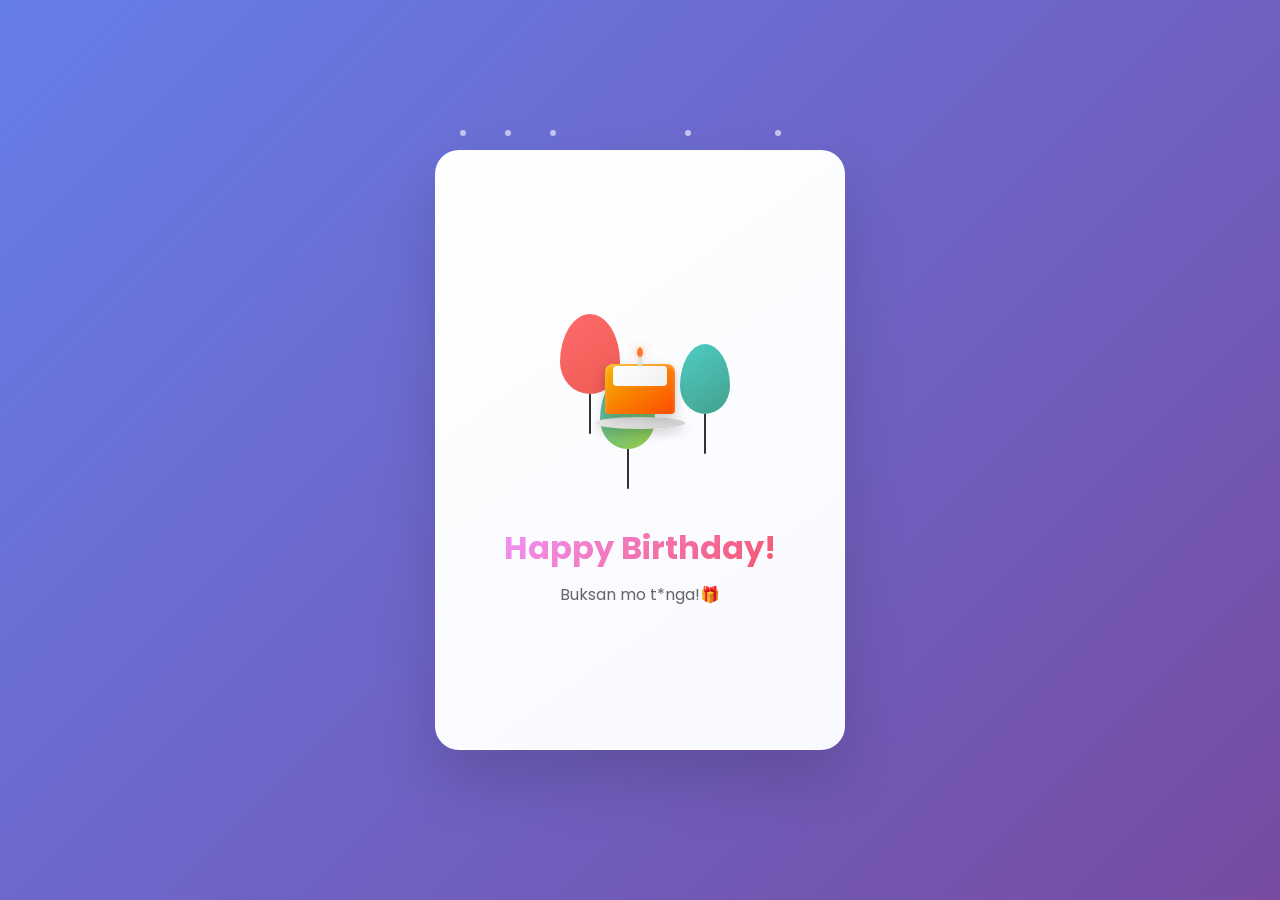
<file: index.html>
<!DOCTYPE html>
<html lang="en">
<head>
    <!-- Your existing meta tags -->
    
    <!-- 🔥 AUTO CACHE-BUSTER -->
    <meta http-equiv="Cache-Control" content="no-cache, no-store, must-revalidate">
    <meta http-equiv="Pragma" content="no-cache">
    <meta http-equiv="Expires" content="0">
    
    <!-- Auto-updating CSS link -->
    <link href="https://fonts.googleapis.com/css2?family=Poppins:wght@300;400;500;600;700&display=swap" rel="stylesheet">
    <link rel="stylesheet" href="style.css?v=<?php echo time(); ?>">
    
    <script>
        // Force cache refresh on load
        if ('serviceWorker' in navigator) {
            navigator.serviceWorker.getRegistrations().then(function(registrations) {
                for(let registration of registrations) {
                    registration.unregister();
                }
            });
        }
    </script>
</head>
<body>
    <div class="container">
        <div class="card" id="birthdayCard">
            <!-- Front Cover -->
            <div class="card-face front">
                <div class="cover-decoration">
                    <div class="balloon balloon-1"></div>
                    <div class="balloon balloon-2"></div>
                    <div class="balloon balloon-3"></div>
                    <div class="cake-cover">
                        <div class="cake-icon">
                            <div class="plate"></div>
                            <div class="cake-body"></div>
                            <div class="candle"></div>
                            <div class="flame"></div>
                        </div>
                    </div>
                </div>
                <h1 class="cover-title">Happy Birthday!</h1>
                <p class="cover-subtitle">Buksan mo t*nga!🎁</p>
            </div>

            <!-- Back Content -->
            <div class="card-face back">
                <div class="message-content">
                    <h2 class="birthday-title">Happy Birthday Aswang! 🎉</h2>
                    
                    <div class="message-body">
                        <p>Since wara akong kwarta pangregalo saimo, ini na lang regalo ko. Dae kana magreklamo kin nata sa website pa ko nagmessage saimo. Atleast for the first time nagtao man ako ki message, online nga lang. Pero ano pa ang silbi kang pagiging IT student ko HAHAHAHAHAH.</p>
                        
                        <p>(Btw, pasensya sa design, rush kaya paggibo ko. Don't worry next time upgraded na design kaini HAHAHAHAH) </p>
                        <p>But anyways, sa kahaluyan ta nang magbarkada, thankful ako ta namidbidan taka. Ta kung bako ko garo kamo naging barkada ni tubo, siguro hanggang ngunyan dae ko kaya iexpress o ipailing sa iba ang tunay kong ugali.</p>
                        
                        <p>Ta sa matod kamo talaga nagpaboost ki confidence ko kaya ang ugali ko arog na kaini ngunyan HAHAHAHAH. Grabe man naexperience ko sa buhay kaiba kamo, and ito talaga ang piga cherish ko hanggang ngunyan.</p>
                        
                        <p>Lalo na su panahong may mga tampuhan, saindo ko lang naexperience manuyo, lalo na simo pag iabot ka kang kabuahan HAHAHAHAHAH. Pati su pagdangog ko sa mga rants mo sa buhay maski oa ka man minsan.</p>
                        
                        <p>Kaya kaito, pagkaiba taka o kamo ni tubo, feel ko talaga nagkakaigwa ako ki mga tugang. Mas feel ko pa pagpadaba nyo kaysa sa tugang ko HAHAHAHAHAH.</p>
                        
                        <p>Kaya ngunyan na minsan na lang kita magiribahan, dangan minsan ko na lang nadadangog o nababasa sa chat mga rant mo, I hope na ayos ka lang. Lalo na iba na ang buhay mo ngunyan.</p>
                        
                        <p>Kaya dapat enjoyon mo ining aldaw na ini, ta sarong beses lang kita naga birthday sa sarong taon. Halia na muna ang mga problema mo sa buhay, dae na muna pagirisipa an ta nakakastress an sa birthday girl namin HAHAHAHAHAH.</p>
                        
                        <p><strong>So yun lang, Happy birthday gilayon boy! Nawa'y maging maogma ang birthday mo. And also hoping na bako lang ngunyan, dapat pirmi maogma ang buhay mo. 🥳✨</strong></p>
                    </div>
                    
                    <div class="signature">
                        <p>Enjoy well! 🎂</p>
                        <div class="heart">💖</div>
                    </div>
                </div>
            </div>
        </div>
        
        <!-- Floating particles -->
        <div class="partices">
            <div class="particle"></div>
            <div class="particle"></div>
            <div class="particle"></div>
            <div class="particle"></div>
            <div class="particle"></div>
        </div>
    </div>

<script>
document.addEventListener('DOMContentLoaded', function() {
    const card = document.getElementById('birthdayCard');
    
    // Touch/Tap to flip (only on tap, not scroll)
    let touchStartY = 0;
    let touchEndY = 0;
    
    card.addEventListener('touchstart', function(e) {
        touchStartY = e.changedTouches[0].screenY;
    });
    
    card.addEventListener('touchend', function(e) {
        touchEndY = e.changedTouches[0].screenY;
        handleTouchSwipe();
    });
    
    function handleTouchSwipe() {
        const swipeDistance = touchEndY - touchStartY;
        
        // Only flip on short taps (less than 30px swipe)
        // Allow scrolling for longer swipes
        if (Math.abs(swipeDistance) < 30) {
            card.classList.toggle('flipped');
        }
    }
    
    // Click to flip (for desktop)
    card.addEventListener('click', function(e) {
        // Don't flip if clicking on scrollable content
        if (e.target.closest('.message-body')) return;
        card.classList.toggle('flipped');
    });
    
    // Keyboard support
    document.addEventListener('keydown', function(e) {
        if (e.code === 'Space' || e.code === 'Enter') {
            e.preventDefault();
            card.classList.toggle('flipped');
        }
    });
    
    // Add confetti effect on first flip
    let hasFlipped = false;
    card.addEventListener('transitionend', function() {
        if (!hasFlipped && card.classList.contains('flipped')) {
            hasFlipped = true;
            createConfetti();
        }
    });
});

function createConfetti() {
    for (let i = 0; i < 50; i++) {
        setTimeout(() => {
            const confetti = document.createElement('div');
            confetti.className = 'particle confetti';
            confetti.style.left = Math.random() * 100 + '%';
            confetti.style.backgroundColor = `hsl(${Math.random() * 360}, 70%, 60%)`;
            confetti.style.animationDuration = (Math.random() * 3 + 2) + 's';
            document.querySelector('.container').appendChild(confetti);
            
            setTimeout(() => {
                confetti.remove();
            }, 5000);
        }, i * 20);
    }    
}
</script>
</body>
</html>
</file>
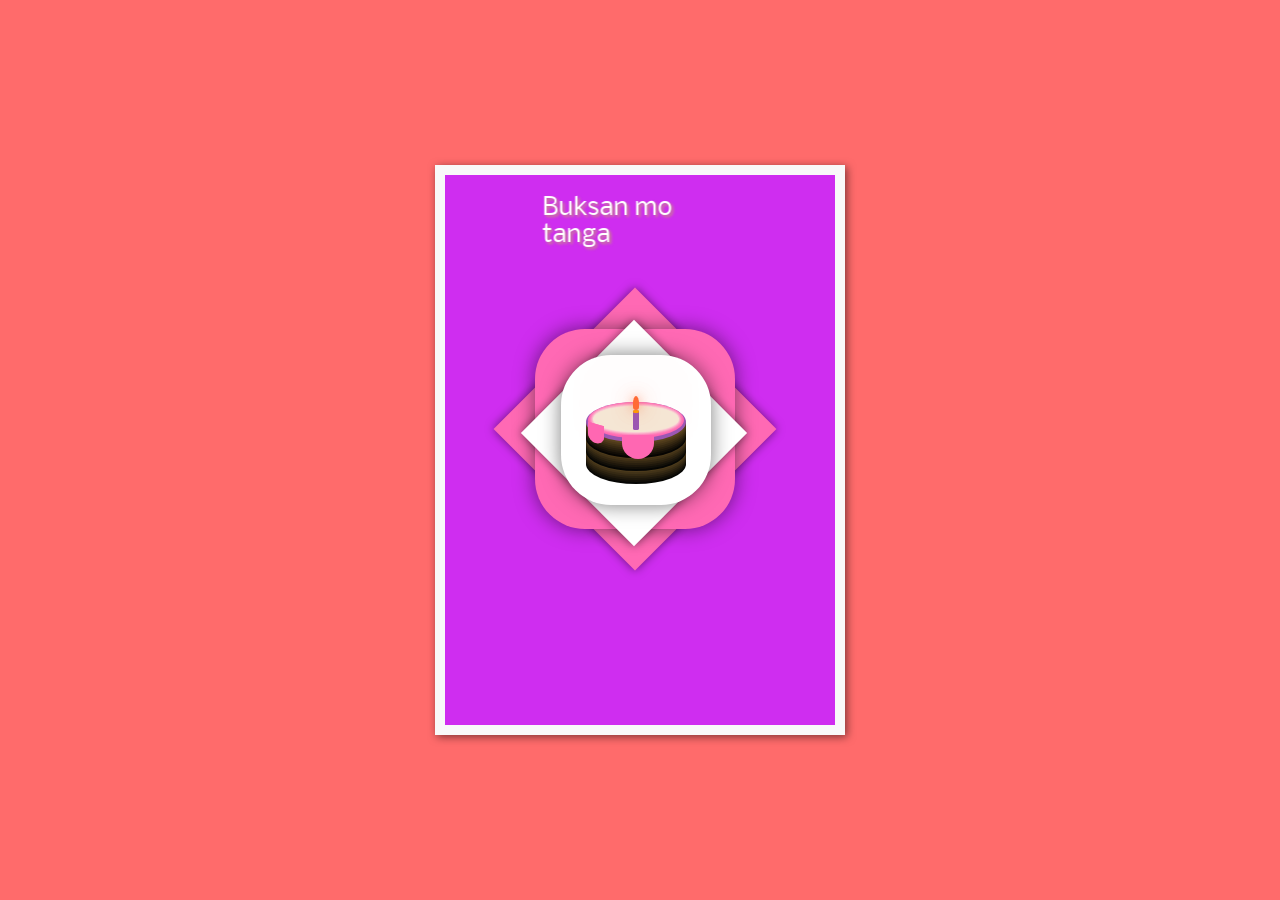
<file: at.html>
<!DOCTYPE html>
<html lang="en">
<head>
    <meta charset="UTF-8">
    <meta name="viewport" content="width=device-width, initial-scale=1.0">
    <meta property = "og:title" content="A Surprise for you!">
    <meta property = "og:description" content="Open this to see your birthday gift">
    <meta property="og:image" content="link-to-a-cute-photo.jpg">
    <title>ASWANG</title>
    <link rel="stylesheet" href="at.css">
</head>
<body>
    <div class="card">
        <div class="back"></div>
        <div class="front">
            <div class="hover-text">Buksan mo tanga</div>
            <div class="cover-shape-large">
                <div class="shape-diamond"></div>
                <div class="shape-block"></div>
            </div>
            <div class="cover-shape-small">
                <div style="  position: absolute;
    width: 160px; margin-left: -8px;
    height: 160px;
    background-color: white;
    box-shadow: 0 0 10px rgb(0, 0, 0, 0.5);
    transform: rotateZ(45deg); margin-top: -15px;"></div>
                <div style=" position: absolute;
    width: 150px; margin-top: -13px;
    height: 150px;
    background-color: white;
    border-radius: 50px;
    box-shadow: 0 0 20px 0 rgba(0, 0, 0, 0.5);
    display: flex;
    flex-direction: column;
    justify-content: center;
    align-items: center;
    overflow: hidden; margin-left: -1px;">
                    <div class="cake">
                        <div class="layer layer-bottom"></div>
                        <div class="layer layer-middle"></div>
                        <div class="layer layer-top"></div>
                        <div class="icing"></div>
                        <div class="drip drip1"></div>
                        <div class="drip drip2"></div>
                        <div class="drip drip3"></div>
                        <div class="candle">
                            <div class="flame"></div>
                        </div>
                    </div>
                </div>
            </div>
        </div>

        <div class="text-container">
            <p id="head">Happy Birthday Aswang!</p>
            <div>Since wara akong kwarta pangregalo saimo, ini na lang regalo ko. Dae kana magreklamo kin nata sa website pa ko nagmessage saimo. Atleast for the first time nagtao man ako ki message, online nga lang. Pero ano pa ang silbi kang pagiging IT student ko HAHAHAHAHAH. But anyways, sa kahaluyan ta nang magbarkada, thankful ako ta namidbidan taka. Ta kung bako ko garo kamo naging  barkada ni tubo, siguro hanggang ngunyan dae ko kaya iexpress o ipailing sa iba ang tunay kong ugali. Ta sa matod kamo talaga nagpaboost ki confidence ko kaya ang ugali ko arog na kaini ngunyan HAHAHAHAH. Grabe man naexperience ko sa buhay kaiba kamo, and ito talaga ang piga cherish ko hanggang ngunyan.  Lalo na su panahong may mga tampuhan, saindo ko lang naexperience manuyo, lalo na simo pag iabot ka kang kabuahan HAHAHAHAHAH. Pati su pagdangog ko sa mga rants mo sa buhay maski oa ka man minsan. Kaya kaito, pagkaiba taka o kamo ni tubo, feel ko talaga nagkakaigwa ako ki mga tugang. Mas feel ko pa pagpadaba nyo kaysa sa tugang ko HAHAHAHAHAH. Kaya ngunyan na minsan na lang kita magiribahan, dangan minsan ko na lang nadadangog o nababasa sa chat mga rant mo, I hope na ayos ka lang.  Lalo  na iba na ang buhay mo ngunyan. Kaya dapat enjoyon mo ining aldaw na ini, ta sarong beses lang kita naga birthday sa sarong taon. Halia na muna ang mga problema mo sa buhay, dae na muna pagirisipa an ta nakakastress an sa birthday girl namin HAHAHAHAHAH. So yun lang, Happy birthday gilayon boy! Nawa'y maging maogma ang birthday mo. And also hoping na bako lang ngunyan, dapat pirmi maogma ang buhay mo.</div>
            <p>Enjoy well!</p>
        </div>
    </div>
</body>
</html>
</file>
<file: style.css>
* {
    margin: 0;
    padding: 0;
    box-sizing: border-box;
}

:root {
    --primary-gradient: linear-gradient(135deg, #667eea 0%, #764ba2 100%);
    --secondary-gradient: linear-gradient(135deg, #f093fb 0%, #f5576c 100%);
    --card-bg: linear-gradient(145deg, #ffffff, #f0f0f0);
    --shadow-light: 0 20px 40px rgba(0,0,0,0.1);
    --shadow-heavy: 0 30px 60px rgba(0,0,0,0.15);
    --border-glow: 0 0 20px rgba(255, 107, 107, 0.3);
}

body {
    font-family: 'Poppins', sans-serif;
    min-height: 100vh;
    background: var(--primary-gradient);
    display: flex;
    justify-content: center;
    align-items: center;
    overflow-x: hidden;
    position: relative;
}

.container {
    width: 100%;
    max-width: 450px;
    padding: 20px;
    perspective: 1000px;
}

.card {
    position: relative;
    width: 100%;
    height: 600px;
    transform-style: preserve-3d;
    transition: transform 0.8s cubic-bezier(0.25, 0.46, 0.45, 0.94);
}

.card.flipped {
    transform: rotateY(180deg);
}

.card-face {
    position: absolute;
    width: 100%;
    height: 100%;
    backface-visibility: hidden;
    border-radius: 24px;
    box-shadow: var(--shadow-heavy);
    display: flex;
    flex-direction: column;
    justify-content: center;
    align-items: center;
    padding: 40px 30px;
    background: var(--card-bg);
    border: 1px solid rgba(255,255,255,0.2);
}

/* Front Face */
.front {
    background: linear-gradient(145deg, #fff 0%, #f8f9ff 100%);
}

.cover-decoration {
    position: relative;
    width: 200px;
    height: 200px;
    margin-bottom: 30px;
}

.balloon {
    position: absolute;
    border-radius: 50% 50% 50% 50% / 60% 60% 40% 40%;
    animation: float 6s ease-in-out infinite;
}

.balloon-1 {
    width: 60px;
    height: 80px;
    background: linear-gradient(145deg, #ff6b6b, #ee5a52);
    left: 20px;
    top: 20px;
    animation-delay: 0s;
}

.balloon-2 {
    width: 50px;
    height: 70px;
    background: linear-gradient(145deg, #4ecdc4, #44a08d);
    right: 10px;
    top: 50px;
    animation-delay: -2s;
}

.balloon-3 {
    width: 55px;
    height: 75px;
    background: linear-gradient(145deg, #45b7d1, #96c93d);
    left: 60px;
    top: 80px;
    animation-delay: -4s;
}

.balloon::after {
    content: '';
    position: absolute;
    width: 2px;
    height: 40px;
    background: #333;
    bottom: -40px;
    left: 50%;
    transform: translateX(-50%);
    border-radius: 0 0 2px 2px;
}

.cake-cover {
    position: absolute;
    width: 120px;
    height: 120px;
    top: 50%;
    left: 50%;
    transform: translate(-50%, -50%);
    display: flex;
    align-items: center;
    justify-content: center;
}

.cake-icon {
    position: relative;
    width: 80px;
    height: 70px;
}

.plate {
    width: 90px;
    height: 12px;
    background: linear-gradient(145deg, #e8e8e8, #d0d0d0);
    border-radius: 50%;
    position: absolute;
    bottom: 0;
    left: 50%;
    transform: translateX(-50%);
    box-shadow: 0 4px 12px rgba(0,0,0,0.2);
}

.cake-body {
    width: 70px;
    height: 50px;
    background: linear-gradient(145deg, #f8b500, #fc4a00);
    border-radius: 8px 8px 4px 4px;
    position: absolute;
    top: 5px;
    left: 50%;
    transform: translateX(-50%);
    box-shadow: 
        inset 0 2px 4px rgba(255,255,255,0.3),
        0 4px 12px rgba(0,0,0,0.2);
}

.cake-body::before {
    content: '';
    position: absolute;
    top: 2px;
    left: 8px;
    right: 8px;
    height: 20px;
    background: linear-gradient(145deg, #fff, #f0f0f0);
    border-radius: 4px;
}

.candle {
    width: 4px;
    height: 18px;
    background: linear-gradient(145deg, #f5f5f5, #e0e0e0);
    border-radius: 2px;
    position: absolute;
    top: -10px;
    left: 50%;
    transform: translateX(-50%);
    box-shadow: inset 0 1px 2px rgba(0,0,0,0.1);
}

.flame {
    width: 6px;
    height: 10px;
    background: radial-gradient(circle, #ff6b35, #f7931e);
    border-radius: 50% 50% 50% 50% / 60% 60% 40% 40%;
    position: absolute;
    top: -12px;
    left: 50%;
    transform: translateX(-50%);
    animation: flicker 2s ease-in-out infinite;
    box-shadow: 0 0 10px rgba(255, 107, 53, 0.6);
}

.cover-title {
    font-size: clamp(24px, 5vw, 32px);
    font-weight: 700;
    background: var(--secondary-gradient);
    -webkit-background-clip: text;
    -webkit-text-fill-color: transparent;
    background-clip: text;
    margin-bottom: 10px;
    text-align: center;
}

.cover-subtitle {
    font-size: clamp(14px, 3vw, 16px);
    color: #666;
    font-weight: 400;
    text-align: center;
}

.back {
    transform: rotateY(180deg);
    background: linear-gradient(145deg, #fff8f0 0%, #fff4e6 100%);
    overflow-y: auto;  /* ✅ Keep this */
    padding: 30px 25px;
    /* Add these for better mobile scrolling */
    -webkit-overflow-scrolling: touch;
    overscroll-behavior: contain;
}

.message-content {
    height: 100%;
    display: flex;
    flex-direction: column;
    overflow: hidden;  /* ✅ Prevent overflow */
}

.birthday-title {
    font-size: clamp(20px, 4.5vw, 28px);
    font-weight: 700;
    color: #333;
    text-align: center;
    margin-bottom: 25px;
    background: var(--secondary-gradient);
    -webkit-background-clip: text;
    -webkit-text-fill-color: transparent;
    background-clip: text;
}

.message-body {
    flex: 1;
    overflow-y: auto;  /* ✅ Enable scrolling here */
    font-size: clamp(13px, 2.8vw, 15px);
    line-height: 1.7;
    color: #444;
    font-weight: 400;
    margin-bottom: 25px;
    text-align: justify;
    padding-right: 5px;  /* ✅ Small padding for scrollbar */
    -webkit-overflow-scrolling: touch;  /* ✅ Smooth iOS scrolling */
}

.message-body p {
    margin-bottom: 16px;
}

.message-body p:last-child {
    font-size: clamp(14px, 3vw, 16px);
    font-weight: 600;
    color: #e74c3c;
}

.signature {
    text-align: center;
    padding-top: 20px;
    border-top: 2px dashed #ff9f43;
}

.signature p {
    font-size: clamp(14px, 3vw, 16px);
    font-weight: 600;
    color: #e74c3c;
    margin-bottom: 10px;
}

.heart {
    font-size: 32px;
    animation: pulse 2s ease-in-out infinite;
}

/* Animations */
@keyframes float {
    0%, 100% { transform: translateY(0px) rotate(-2deg); }
    50% { transform: translateY(-10px) rotate(2deg); }
}

@keyframes flicker {
    0%, 100% { 
        transform: translateX(-50%) scale(1) rotate(-1deg);
        box-shadow: 0 0 8px rgba(255, 107, 53, 0.6);
    }
    50% { 
        transform: translateX(-50%) scale(1.1) rotate(1deg);
        box-shadow: 0 0 12px rgba(255, 107, 53, 0.8);
    }
}

@keyframes pulse {
    0%, 100% { transform: scale(1); }
    50% { transform: scale(1.1); }
}

/* Particles */
.partices {
    position: fixed;
    top: 0;
    left: 0;
    width: 100%;
    height: 100%;
    pointer-events: none;
    z-index: 1;
}

.particle {
    position: absolute;
    width: 6px;
    height: 6px;
    background: rgba(255, 255, 255, 0.6);
    border-radius: 50%;
    animation: drift 15s linear infinite;
}

.particle:nth-child(1) { left: 10%; animation-delay: 0s; }
.particle:nth-child(2) { left: 30%; animation-delay: 3s; }
.particle:nth-child(3) { left: 60%; animation-delay: 6s; }
.particle:nth-child(4) { left: 80%; animation-delay: 9s; }
.particle:nth-child(5) { left: 20%; animation-delay: 12s; }

@keyframes drift {
    0% {
        transform: translateY(100vh) rotate(0deg);
        opacity: 0;
    }
    10% {
        opacity: 1;
    }
    90% {
        opacity: 1;
    }
    100% {
        transform: translateY(-100vh) rotate(360deg);
        opacity: 0;
    }
}

/* Mobile Optimizations */
@media (max-width: 480px) {
    .container {
        padding: 15px;
    }
    
    .card {
        height: 550px;
    }
    
    .card-face {
        padding: 25px 20px;
        border-radius: 20px;
    }
    
    .cover-decoration {
        width: 160px;
        height: 160px;
    }
    
    .back {
        padding: 25px 20px;
    }
}

/* Landscape mobile */
@media (max-height: 500px) and (orientation: landscape) {
    .card {
        height: 85vh;
        max-height: 500px;
    }
}
</file>
<file: at.css>
@import url(https://fonts.googleapis.com/css?family=Nobile:400italic,700italic);
:root{
    --border-color: #f9f9f9;
    --vanilla: #FF69B4;
    --chocolate: #9B59B6;
}
    
html, body{
    overflow: hidden;
    background-color: #FF6B6B;
    width: 100%;
    height: 100%;
    display: flex;
    justify-content: center;
    align-items: center;
}

.card{
    position: relative;
    width: 390px;
    height: 550px;
    border: 10px solid var(--border-color);
    margin: 0;
    box-shadow: inset 10px 0px 15px 0px rgba(0, 0, 0, 0.1);
    background-color: rgb(230, 190, 250);
}
.card .text-container{
    width: 80%;
    height: 80%;
    margin: auto;
    display: flex;
    flex-direction: column;
    justify-content: center;
}
.card .text-container #head{
    font-family: 'Nobile', sans-serif;
    font-size: 15px;
    margin: 20px auto 30px auto;
    background: linear-gradient(135deg, #ed0d7d, #E74C3C, #210404, #d14119, #e33606);
    --webkit-background-clip: text;
    --webkit-text-fill-color: transparent;
    background-clip: text;
    margin-top: 100px;
}
.card .text-container > div{
    text-align: justify;
    font-family: 'Nobile';
    color: #580803;
    font-style: italic;
    font-size: 10px;
    line-height: 1.6;
}
.card p{
    font-size: 1.4em;
    line-height: 1.6;
    font-family: 'Nobile';
    color: #580803;
    font-style: italic;
    text-align: center;
    margin: 20px auto 0px auto;
}
.card .front{
    position: absolute;
    width: 100%;
    height: 100%;
    margin: -10px 0px 0px -10px;
    border: 10px solid var(--border-color);
    backface-visibility: hidden;
    background-color: rgb(207, 45, 240);
    background-size: contain;
    transform-style: preserve-3d;
    transform-origin: 0% 50%;
    transform: perspective(800px) rotateY(0deg);
    transition: all 0.8s ease-in-out;
}
.hover-text{
    position: absolute;
    top: 20px;
    left: 50%;
    transform: translateX(-50%);
    font-family: 'Nobile', sans-serif;
    font-size: 24px;
    color: rgb(255, 255, 255);
    text-shadow: 2px 2px 3px rgba(194, 231, 29, 0.5);
    z-index: 10;
}
.card:hover .front{
    transform: perspective(800px) rotateY(-170deg);
    background-color:rgb(255, 130, 130) ;
}
.card:hover .back{
    transform: perspective(800px) rotateY(-170deg);
    box-shadow: 7px 0px 5px 0px rgba(0, 0, 0, 0.3);
    background-color: rgb(230, 190, 250);
}
.card .back{
    position: absolute;
    width: 100%;
    height: 100%;
    border: 10px solid var(--border-color);
    margin: -10px 0px 0px -10px;
    backface-visibility: visible;
    filter: drop-shadow(2px 2px 4px rgba(0, 0, 0, .5));
    transform-style: preserve-3d;
    transform-origin: 0% 50%;
    transform: perspective(800px) rotateY(0deg);
    transition: all 0.8s ease-in-out;
    background-color: rgb(230, 190,  250);
    box-shadow: 0px 0px 0px 0px rgba(0, 0, 0, 0.1);
}
.cover-shape-large{
    position: absolute;
    width: 55%;
    height: 40%;
    top: 28%;
    left: 23%;
}
.cover-shape-large .shape-block, .cover-shape-large .shape-diamond{
    background-color: #FF69B4;
}
.cover-shape-small{
    position: absolute;
    width: 40%;
    height: 28%;
    top: 35%;
    left: 30%;
}
.shape-block{
    position: absolute;
    width: 200px;
    height: 200px;
    background-color: white;
    border-radius: 50px;
    box-shadow: 0 0 20px 0 rgba(0, 0, 0, 0.5);
    display: flex;
    flex-direction: column;
    justify-content: center;
    align-items: center;
    overflow: hidden;
}
.shape-diamond{
    position: absolute;
    width: 200px;
    height: 200px;
    background-color: white;
    box-shadow: 0 0 10px rgb(0, 0, 0, 0.5);
    transform: rotateZ(45deg);
   
}
.cake{
    position: absolute;
    width: 100px;
    height: 80px;
    top: 50%;
    left: 50%;
    margin-top: -28px;
    margin-left: -50px;
}
.cake > *{
    position: absolute;
}
.layer{
    position: absolute;
    display: block;
    width: 100px;
    height: 40px;
    border-radius: 50%;
    background-color: var(--chocolate);
    box-shadow:
      0 2px 0px #5a4520,
      0 4px 0px #4e3c1c,
      0 6px 0px #423318,
      0 8px 0px #362a14,
      0 10px 0px #2a2110,
      0 12px 0px #1e180c,
      0 14px 0px #120f08,
      0 16px 0px #060604;
      
}
.layer-top{top: 0px;}
.layer-middle{top: 13.2px;}
.layer-bottom{top: 26.4px;}
.icing{
    top: 0.8px;
    left: 2px;
    background-color: var(--vanilla);
    width: 96px;
    height: 36px;
    border-radius: 50%;
    position: absolute;
}
.icing::before{
    content: "";
    position: absolute;
    top: 4px;
    right: 5px;
    bottom: 6px;
    left: 5px;
    background-color: #f5e8d6;
    box-shadow: 
      0 0 4px #f7ebde,
      0 0 4px #f7ebde,
      0 0 4px #f7ebde;
    border-radius: 50%;
}
.drip{
    display: block;
    width: 20px;
    height: 24px;
    border-bottom-left-radius: 25px;
    border-bottom-right-radius: 25px;
    background-color: var(--vanilla);
    position: absolute;
}
.drip1{
    top: 22px;
    left: 2px;
    transform: skewY(15deg);
    height: 19.2px;
    width: 16px;
}
.drip2{
    top: 22px;
    left: 2px;
    transform: skewY(15deg);
    height: 19.2px;
    width: 16px;
}
.drip3{
    top: 33.6px;
    left: 36px;
    width: 32px;
    border-bottom-left-radius: 40px;
    border-bottom-right-radius: 40px ;
}
.candle{
    background-color: #9B59B6;
    width: 6.4px;
    height: 20px;
    border-radius: 8px/4px;
    top: 8px;
    left: 50%;
    margin-left: -3.2px;
    position: absolute;
}
.candle::before{
    content: "";
    position: absolute;
    top: 0;
    left: 0;
    width: 6.4px;
    height: 3.2px;
    border-radius: 50%;
    background-color: #FFA500;
}
.flame{
    position: absolute;
    background-color: #FF6B35;
    width: 6px;
    height: 14px;
    border-radius: 10px 10px 10px 10px / 25px 25px 10px 10px;
    top: -13.6px;
    left: 50%;
    margin-left: -3px;
    box-shadow: 
      0 0 10px rgba(255, 107, 53, 0.5),
      0 0 20px rgba(255, 107, 53, 0.5),
      0 0 60px rgba(255, 107, 53, 0.5),
      0 0 80px rgba(255, 107, 53, 0.5);
    transform-origin: 50% 90%;
    animation: flicker 1s ease-in-out infinite;
}
@keyframes flicker{
    0%{
        box-shadow: 
          0 0 10px rgba(255, 165, 0, 0.2),
          0 0 20px rgba(255, 165, 0, 0.2),
          0 0 60px rgba(255, 165, 0, 0.2),
          0 0 80px rgba(255, 165, 0, 0.2),;
    }
    25%{
        box-shadow: 
          0 0 10px rgba(255, 165, 0, 0.2),
          0 0 20px rgba(255, 165, 0, 0.2),
          0 0 60px rgba(255, 165, 0, 0.2),
          0 0 80px rgba(255, 165, 0, 0.2),;
    }
    50%{
        box-shadow: 
          0 0 10px rgba(255, 165, 0, 0.2),
          0 0 20px rgba(255, 165, 0, 0.2),
          0 0 60px rgba(255, 165, 0, 0.2),
          0 0 80px rgba(255, 165, 0, 0.2),;
    }
    75%{
        box-shadow: 
          0 0 10px rgba(255, 165, 0, 0.2),
          0 0 20px rgba(255, 165, 0, 0.2),
          0 0 60px rgba(255, 165, 0, 0.2),
          0 0 80px rgba(255, 165, 0, 0.2),;
    }
    100%{
        box-shadow: 
          0 0 10px rgba(255, 165, 0, 0.2),
          0 0 20px rgba(255, 165, 0, 0.2),
          0 0 60px rgba(255, 165, 0, 0.2),
          0 0 80px rgba(255, 165, 0, 0.2),;
    }
}
@media (max-width: 768px) {
    .card{
        width: 60%;
    }
    .text-container p{
        font-size: 10px;
    }
    .card .text-container #head{
    font-family: 'Nobile', sans-serif;
    font-size: 15px;
    margin: 20px auto 30px auto;
    background: linear-gradient(135deg, #ed0d7d, #E74C3C, #210404, #d14119, #e33606);
    --webkit-background-clip: text;
    --webkit-text-fill-color: transparent;
    background-clip: text;
    margin-top: 100px;
}
.card .text-container > div{
    text-align: justify;
    font-family: 'Nobile';
    color: #580803;
    font-style: italic;
    font-size: 9px;
    line-height: 1.6;
}
.hover-text{
    width: 60%;
    position: absolute;
    top: 20px;
    left: 50%;
    transform: translateX(-50%);
    font-family: 'Nobile', sans-serif;
    font-size: 20px;
    color: rgb(255, 255, 255);
    text-shadow: 2px 2px 3px rgba(194, 231, 29, 0.5);
    z-index: 10;
}
}
</file>
